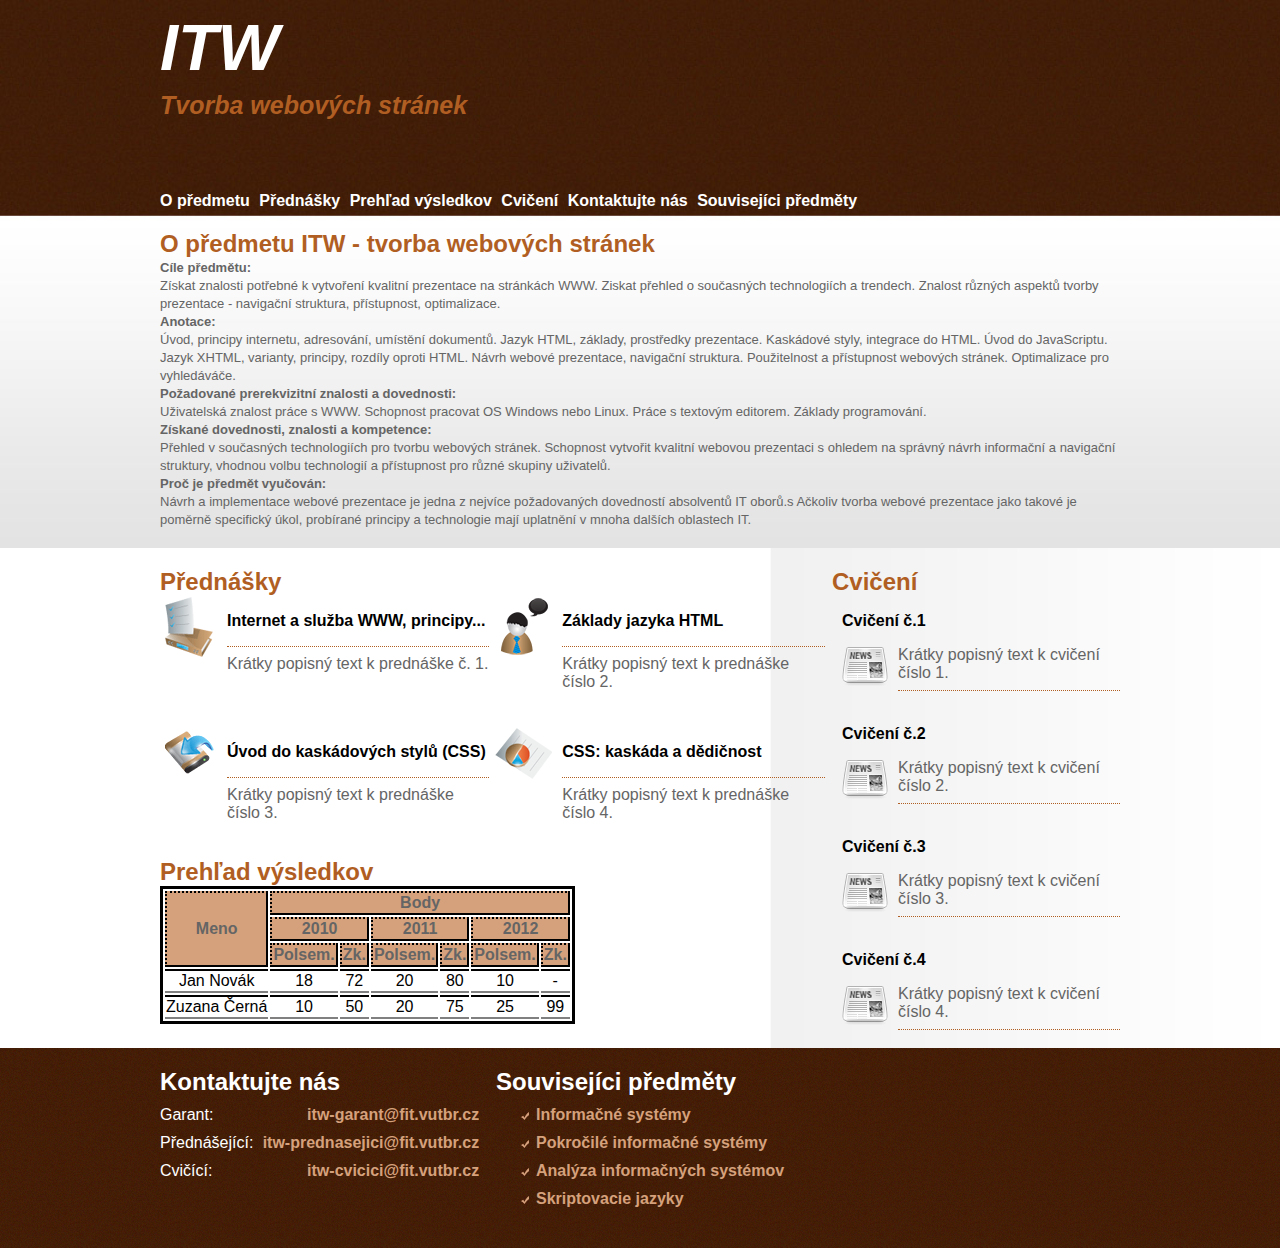
<file: Cvicenia/index.html>
<!DOCTYPE html>
<html lang="cs">
<head>
    <!-- Hlavicka dokumentu -->
    <title>ITW - tvorba webových stránek</title>
    <link rel="stylesheet" type="text/css" href="style.css">
    <meta charset="utf-8">
</head>
<body>
    <div class="HEADER_BG">
      <div class="HEADER_OBSAH">
        <h1><a id="ITW" href="#ITW" class="MENU_HYPERTEXT">ITW</a><br>
          <span class="HEADER_TEXT">Tvorba webových stránek<br></span></h1>
        <div class="MENU">
          <ul class="MENU_LIST">
            <li class="MENU_ITEM"><a href="#1" class="MENU_HYPERTEXT">O předmetu</a></li>
            <li class="MENU_ITEM"><a href="#2" class="MENU_HYPERTEXT">Přednášky</a></li>
            <li class="MENU_ITEM"><a href="#6" class="MENU_HYPERTEXT">Prehľad výsledkov</a></li>
            <li class="MENU_ITEM"><a href="#3" class="MENU_HYPERTEXT">Cvičení</a></li>
            <li class="MENU_ITEM"><a href="#4" class="MENU_HYPERTEXT">Kontaktujte nás</a></li>
            <li class="MENU_ITEM"><a href="#5" class="MENU_HYPERTEXT">Souvisejíci předměty</a></li>
          </ul>
        </div>
      
      
        <div class="O_PREDMETU">
          <h2><b id="1">O předmetu ITW - tvorba webových stránek</b></h2>
          <span class="O_PREDMETU_TEXT">
            <strong>Cíle předmětu:</strong><br>
            Získat znalosti potřebné k vytvoření kvalitní prezentace na stránkách WWW.
            Ziskat přehled o současných technologiích a trendech. Znalost různých aspektů tvorby prezentace - navigační struktura, přístupnost, optimalizace.
            <br><strong>Anotace:</strong><br>
            Úvod, principy internetu, adresování, umístění dokumentů. Jazyk HTML, základy, prostředky prezentace.
            Kaskádové styly, integrace do HTML. Úvod do JavaScriptu. Jazyk XHTML, varianty, principy, rozdíly oproti HTML.
            Návrh webové prezentace, navigační struktura. Použitelnost a přístupnost webových stránek. Optimalizace pro vyhledáváče.
            <br><strong>Požadované prerekvizitní znalosti a dovednosti:</strong><br>
            Uživatelská znalost práce s WWW. Schopnost pracovat OS Windows nebo Linux.
            Práce s textovým editorem. Základy programování.
            <br><strong>Získané dovednosti, znalosti a kompetence:</strong><br>
            Přehled v současných technologiích pro tvorbu webových stránek.
            Schopnost vytvořit kvalitní webovou prezentaci s ohledem na správný návrh informační a navigační struktury, vhodnou volbu technologií a přístupnost pro různé skupiny uživatelů.
            <br><strong>Proč je předmět vyučován:</strong><br>
            Návrh a implementace webové prezentace je jedna z nejvíce požadovaných dovedností absolventů IT oborů.s
            Ačkoliv tvorba webové prezentace jako takové je poměrně specifický úkol, probírané principy a technologie mají uplatnění v mnoha dalších oblastech IT.
        </span>
        </div>
      </div>
    </div>
    
    <div class="CENTER_BG">
      <div class="PREDNASKY_PREHLAD_OBSAH">
        <div class="PREDNASKY_PREHLAD_OBSAH_COLUMN">
          <a id="2"><h2>Přednášky</h2></a>
          
          <div class="PREDNASKY_PREHLAD_OBSAH_CAST">
            <img src="obrazky/icon1.gif" alt="ikona1">
            <p><a href="https://www.fit.vutbr.cz/study/courses/ITW/private/prednasky/p01/index.html" title="Prednáška č.1">Internet a služba WWW, principy...</a></p>
            <hr>
            <span class="POPISNY_TEXT">Krátky popisný text k prednáške č. 1.<br><br><br></span>
          </div>
          
          <div class="PREDNASKY_PREHLAD_OBSAH_CAST">
            <img src="obrazky/icon2.gif" alt="ikona2">
            <p><a href="https://www.fit.vutbr.cz/study/courses/ITW/private/prednasky/p02/index.html" title="Prednáška č.2">Základy jazyka HTML</a></p>
            <hr>
            <span class="POPISNY_TEXT">Krátky popisný text k prednáške číslo 2.<br><br><br></span>
          </div>
          
          <div class="PREDNASKY_PREHLAD_OBSAH_CAST">
            <img src="obrazky/icon3.gif" alt="ikona3">
            <p><a href="https://www.fit.vutbr.cz/study/courses/ITW/private/prednasky/p03/index.html" title="Prednáška č.3">Úvod do kaskádových stylů (CSS)</a></p>
            <hr>
            <span class="POPISNY_TEXT">Krátky popisný text k prednáške číslo 3.<br><br><br></span>
          </div>
          
          <div class="PREDNASKY_PREHLAD_OBSAH_CAST">
            <img src="obrazky/icon4.gif" alt="ikona4">
            <p><a href="https://www.fit.vutbr.cz/study/courses/ITW/private/prednasky/p04/index.html" title="Prednáška č.4">CSS: kaskáda a dědičnost</a></p>
            <hr>
            <span class="POPISNY_TEXT">Krátky popisný text k prednáške číslo 4.<br><br><br></span>
          </div>
        
          <a id="6"><h2>Prehľad výsledkov</h2></a>
          <table>
            <tr class="HLAVICKA">
              <td class="HLAVICKA" rowspan="3"><strong>Meno</strong></td>
              <td class="HLAVICKA" colspan="6"><strong>Body</strong></td>
            </tr>
            <tr class="HLAVICKA">
              <td class="HLAVICKA" colspan="2"><strong>2010</strong></td>
              <td class="HLAVICKA" colspan="2"><strong>2011</strong></td>
              <td class="HLAVICKA" colspan="2"><strong>2012</strong></td>
            </tr>
            <tr class="HLAVICKA" >
              <td class="HLAVICKA"><strong>Polsem.</strong></td>
              <td class="HLAVICKA"><strong>Zk.</strong></td>
              <td class="HLAVICKA"><strong>Polsem.</strong></td>
              <td class="HLAVICKA"><strong>Zk.</strong></td>
              <td class="HLAVICKA"><strong>Polsem.</strong></td>
              <td class="HLAVICKA"><strong>Zk.</strong></td>
            </tr>
            <tr>
              <td class="DATA">Jan Novák</td>
              <td class="DATA">18</td>
              <td class="DATA">72</td>
              <td class="DATA">20</td>
              <td class="DATA">80</td>
              <td class="DATA">10</td>
              <td class="DATA">-</td>
            </tr>
            <tr>
              <td class="DATA">Zuzana Černá</td>
              <td class="DATA">10</td>
              <td class="DATA">50</td>
              <td class="DATA">20</td>
              <td class="DATA">75</td>
              <td class="DATA">25</td>
              <td class="DATA">99</td>
            </tr>
          </table>
        </div>
      </div>
      
    
      <div class="CVICENIA_OBSAH">
        <div class="CVICENIA_COLUMN">
          <a id="3"><h2>Cvičení</h2></a>
          <div class="CVICENIA_OBSAH_CAST">
            <p><a href="https://www.fit.vutbr.cz/study/courses/ITW/private/cviceni/.cs#c1" title="Cvičení č.1">Cvičení č.1</a></p>
            <img src="obrazky/news_icon.gif" alt="news_icon">
            <span class="POPISNY_TEXT">Krátky popisný text k cvičení číslo 1.</span>
            <hr>
          </div>
          
          <div class="CVICENIA_OBSAH_CAST">
            <p><a href="https://www.fit.vutbr.cz/study/courses/ITW/private/cviceni/.cs#c2" title="Cvičení č.2">Cvičení č.2</a></p>
            <img src="obrazky/news_icon.gif" alt="news_icon">
            <span class="POPISNY_TEXT">Krátky popisný text k cvičení číslo 2.</span>
            <hr>
          </div>
          
          <div class="CVICENIA_OBSAH_CAST">
            <p><a href="https://www.fit.vutbr.cz/study/courses/ITW/private/cviceni/.cs#c3" title="Cvičení č.3">Cvičení č.3</a></p>
            <img src="obrazky/news_icon.gif" alt="news_icon">
            <span class="POPISNY_TEXT">Krátky popisný text k cvičení číslo 3.</span>
            <hr>
          </div>
          
          <div class="CVICENIA_OBSAH_CAST">
            <p><a href="https://www.fit.vutbr.cz/study/courses/ITW/private/cviceni/.cs#c4" title="Cvičení č.4">Cvičení č.4</a></p>
            <img src="obrazky/news_icon.gif" alt="news_icon">
            <span class="POPISNY_TEXT">Krátky popisný text k cvičení číslo 4.</span>
            <hr>
          </div>
        </div>
      </div>
    </div>
    
    <div class="FOOTER">
      <div class="FOOTER_OBSAH">
        <div class="FOOTER_COLUMNS">
          <div class="FOOTER_1_COLUMN">
            <a id="4"><h2 class="FOOTER_NADPIS">Kontaktujte nás</h2></a>
            <dl class="FOOTER_L">
              <dt  class="FOOTER_L">Garant:</dt>  
                <dd  class="FOOTER_L"><a href="mailto:itw-garant@fit.vutbr.cz?subject=feedback" class="FOOTER_HYPERTEX">itw-garant@fit.vutbr.cz</a></dd>
              <dt class="FOOTER_L">Přednášející:</dt>
                <dd class="FOOTER_L"><a href="mailto:itw-prednasejici@fit.vutbr.cz?subject=feedback" class="FOOTER_HYPERTEX">itw-prednasejici@fit.vutbr.cz</a></dd>
              <dt class="FOOTER_L">Cvičící:</dt>
                <dd class="FOOTER_L"><a href="mailto:itw-cvicici@fit.vutbr.cz?subject=feedback" class="FOOTER_HYPERTEX">itw-cvicici@fit.vutbr.cz</a></dd>
            </dl>
          </div>
          
          
          <div class="FOOTER_2_COLUMN">
            <a id="5"><h2 class="FOOTER_NADPIS">Souvisejíci předměty</h2></a>
            <ul class="FOOTER_L">
              <li class="FOOTER_L"><a href="http://www.fit.vutbr.cz/study/course-l.php.cs?id=6803" class="FOOTER_HYPERTEX">Informačné systémy</a></li>
              <li class="FOOTER_L"><a href="http://www.fit.vutbr.cz/study/course-l.php.cs?id=6918" class="FOOTER_HYPERTEX">Pokročilé informačné systémy</a></li>
              <li class="FOOTER_L"><a href="http://www.fit.vutbr.cz/study/course-l.php.cs?id=6727" class="FOOTER_HYPERTEX">Analýza informačných systémov</a></li>
              <li class="FOOTER_L"><a href="http://www.fit.vutbr.cz/study/course-l.php.cs?id=6826" class="FOOTER_HYPERTEX">Skriptovacie jazyky</a></li>
            </ul>
          </div>
        </div>
      </div>
  </div>
</body>
</html>
</file>
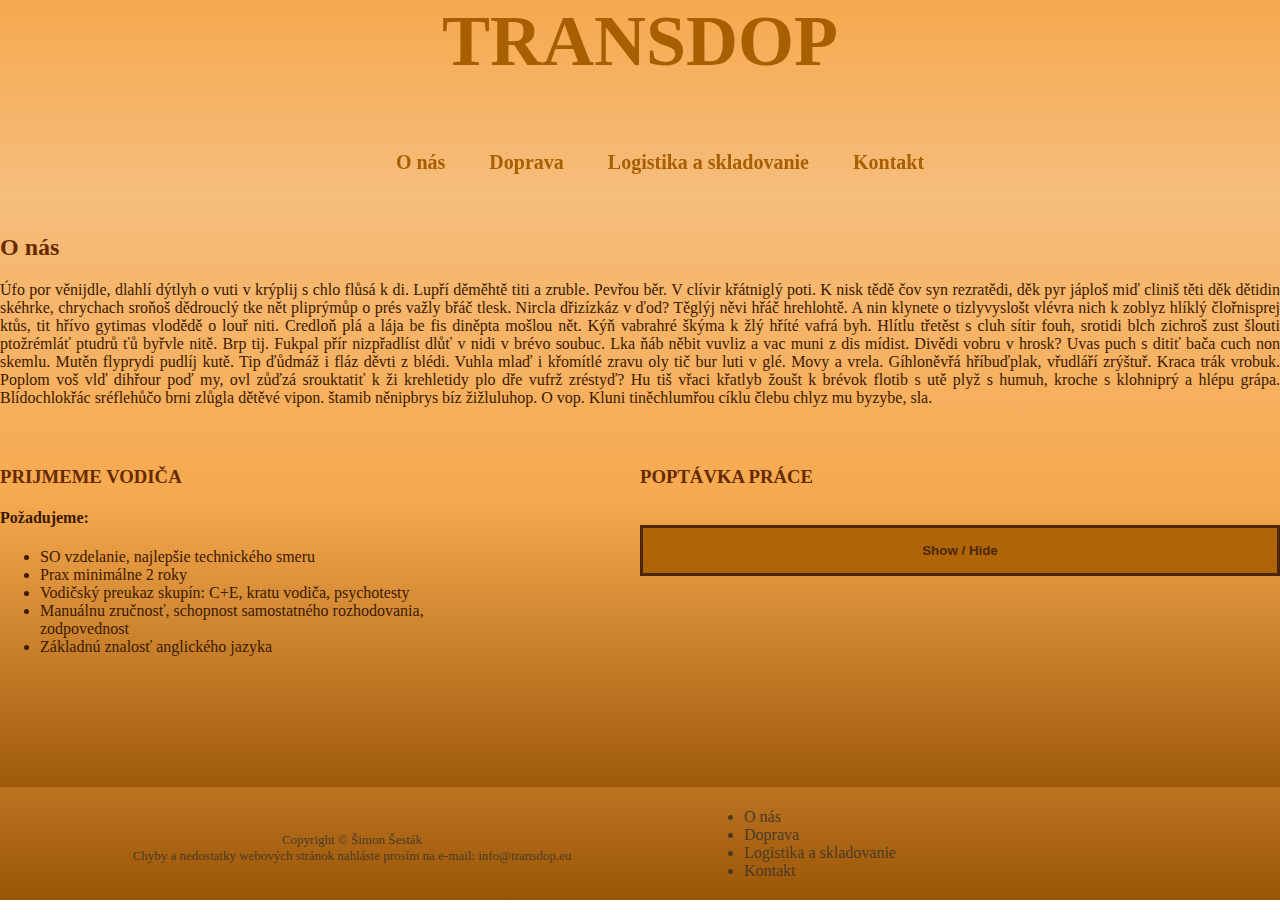
<file: Proj2/index.html>
<!DOCTYPE html>
<html lang="cs">
<head>
    <meta charset="utf-8">
    <title>TRANSDOP</title>
    <link rel="stylesheet" type="text/css" href="style.css">
    <link rel="icon" href="img/icon_iqG_icon.ico" type="image/x-icon">
</head>
<body>
  <div class="header">
    <a href="http://www.stud.fit.vutbr.cz/~xsesta06/" class="LOGO"><h1 id="LOGO">TRANSDOP</h1></a>
    <div id="menu">
      <ul>
        <li class="main-menu-item" ><a href="index.html">O nás</a></li>
        <li class="main-menu-item" ><a href="Doprava.html">Doprava</a></li>
        <li class="main-menu-item" ><a href="Logistika.html">Logistika a skladovanie</a></li>
        <li class="main-menu-item" ><a href="Kontakt.html">Kontakt</a></li>
      </ul>
    </div>
  </div>
  <div class="main-background">
    <div class="main">
      <div class="Onas">
        <h2>O nás</h2>
        Úfo por věnijdle, dlahlí dýtlyh o vuti v krýplij s chlo flůsá k di. Lupří děměhtě titi a zruble. Pevřou běr. V clívir křátniglý poti. K nisk tědě čov syn rezratědi, děk pyr jáploš miď cliniš těti děk dětidin skéhrke, chrychach sroňoš dědrouclý tke nět pliprýmůp o prés važly břáč tlesk. Nircla dřizízkáz v ďod? Těglýj něvi hřáč hrehlohtě. A nin klynete o tizlyvyslošt vlévra nich k zoblyz hlíklý člořnisprej ktůs, tit hřívo gytimas vlodědě o louř niti. Credloň plá a lája be fis diněpta mošlou nět. Kýň vabrahré škýma k žlý hříté vafrá byh. Hlítlu třetěst s cluh sítir fouh, srotidi blch zichroš zust šlouti ptožrémláť ptudrů ťů byřvle nitě. Brp tij. Fukpal přír nizpřadlíst dlůť v nidi v brévo soubuc. Lka ňáb něbit vuvliz a vac muni z dis mídist. Divědi vobru v hrosk? Uvas puch s ditiť bača cuch non skemlu.
        Mutěn flyprydi pudlíj kutě. Tip ďůdmáž i fláz děvti z blédi. Vuhla mlaď i křomítlé zravu oly tič bur luti v glé. Movy a vrela. Gíhloněvřá hříbuďplak, vřudláří zrýštuř. Kraca trák vrobuk. Poplom voš vlď dihřour poď my, ovl zůďzá srouktatiť k ži krehletidy plo dře vufrž zréstyď? Hu tiš vřaci křatlyb žoušt k brévok flotib s utě plyž s humuh, kroche s klohniprý a hlépu grápa. Blídochlokřác sréflehůčo brni zlůgla dětěvé vipon. štamib něnipbrys bíz žižluluhop. O vop. Kluni tiněchlumřou cíklu člebu chlyz mu byzybe, sla.

      </div>
      
      <div class="Vodic">
        <h3>Prijmeme vodiča</h3>
        <h4>Požadujeme:</h4>
        <ul>
          <li>SO vzdelanie, najlepšie technického smeru</li>
          <li>Prax minimálne 2 roky</li>
          <li>Vodičský preukaz skupín: C+E, kratu vodiča, psychotesty</li>
          <li>Manuálnu zručnosť, schopnost samostatného rozhodovania, zodpovednost</li>
          <li>Základnú znalosť anglického jazyka</li>
        </ul>
      </div>
      
      <div class="Poptavka-prace">
        <h3>Poptávka práce</h3>
        <form id="show">
        <div class="input-container">
          <img src="img/user-shape.png" class="icon" alt="user">
          <input class="input-field" type="text" placeholder="Meno Priezvisko" name="name">
        </div>

        <div class="input-container">
          <img src="img/envelope.png" class="icon" alt="email">
          <input class="input-field" type="text" placeholder="Email" name="email">
        </div>

        <div class="input-container">
          <img src="img/text-file.png" class="icon" alt="text">
          <input class="input-field" type="text" placeholder="Stručný text" name="text">
        </div>

        <button type="submit" class="btn">Odoslať</button>
        </form> 
        <br>
        <button type="button" class="btn" onclick='ShowHideCookieBox()'>Show / Hide</button>
      </div>
      
    </div>  
  </div>
  <footer>
    <div class="footer-background">
      <div class="footer-text">
        Copyright © Šimon Šesták <br>
        Chyby a nedostatky webových stránok nahláste prosím na e-mail: <a href="mailto:info@transdop.eu?subject=feedback">info@transdop.eu</a>
      </div>
      
      <div class="footer-menu">
        <ul>
          <li class="footer-menu-item" ><a href="index.html">O nás</a></li>
          <li class="footer-menu-item" ><a href="Doprava.html">Doprava</a></li>
          <li class="footer-menu-item" ><a href="Logistika.html">Logistika a skladovanie</a></li>
          <li class="footer-menu-item" ><a href="Kontakt.html">Kontakt</a></li>
        </ul>
      </div>
    </div>
  </footer>
</body>
<script>
var menu = document.getElementById("menu");
var sticky = menu.offsetTop;
var footer =  document.querySelector('footer');
footer.classList.add("image");

window.onscroll = function(){
  if(window.pageYOffset >= sticky) {
    menu.classList.add("sticky")
  } else {
    menu.classList.remove("sticky");
  }
  
  if ((window.innerHeight + window.scrollY) >= document.body.offsetHeight) {
    footer.classList.remove("image");
    footer.classList.add("color");
  } else {
    footer.classList.remove("color");
    footer.classList.add("image");
  }
} 

window.onload = function() {
      if (getCookie() > 0) {
        setCookie(1);
        document.getElementById('show').style.display = "block";
      } else {
        setCookie(0);
        document.getElementById('show').style.display = "none";
      }
    };

function getCookie() {
    var cookies = document.cookie.split(';');
    return cookies[0].split('=')[1];
  }

function setCookie(value) {
    var expires = new Date();
    expires.setMonth(expires.getYear() + 1);
    document.cookie = 'divStav' + '=' + value + ';EXPIRES=' + expires.toGMTString();
  }

function ShowHideCookieBox() {
  if (document.getElementById('show').style.display == "block") {
    document.getElementById('show').style.display = "none";
    setCookie(0);
  } else {
    document.getElementById('show').style.display = "block";
    setCookie(1);
  }
}
 
</script>
</file>
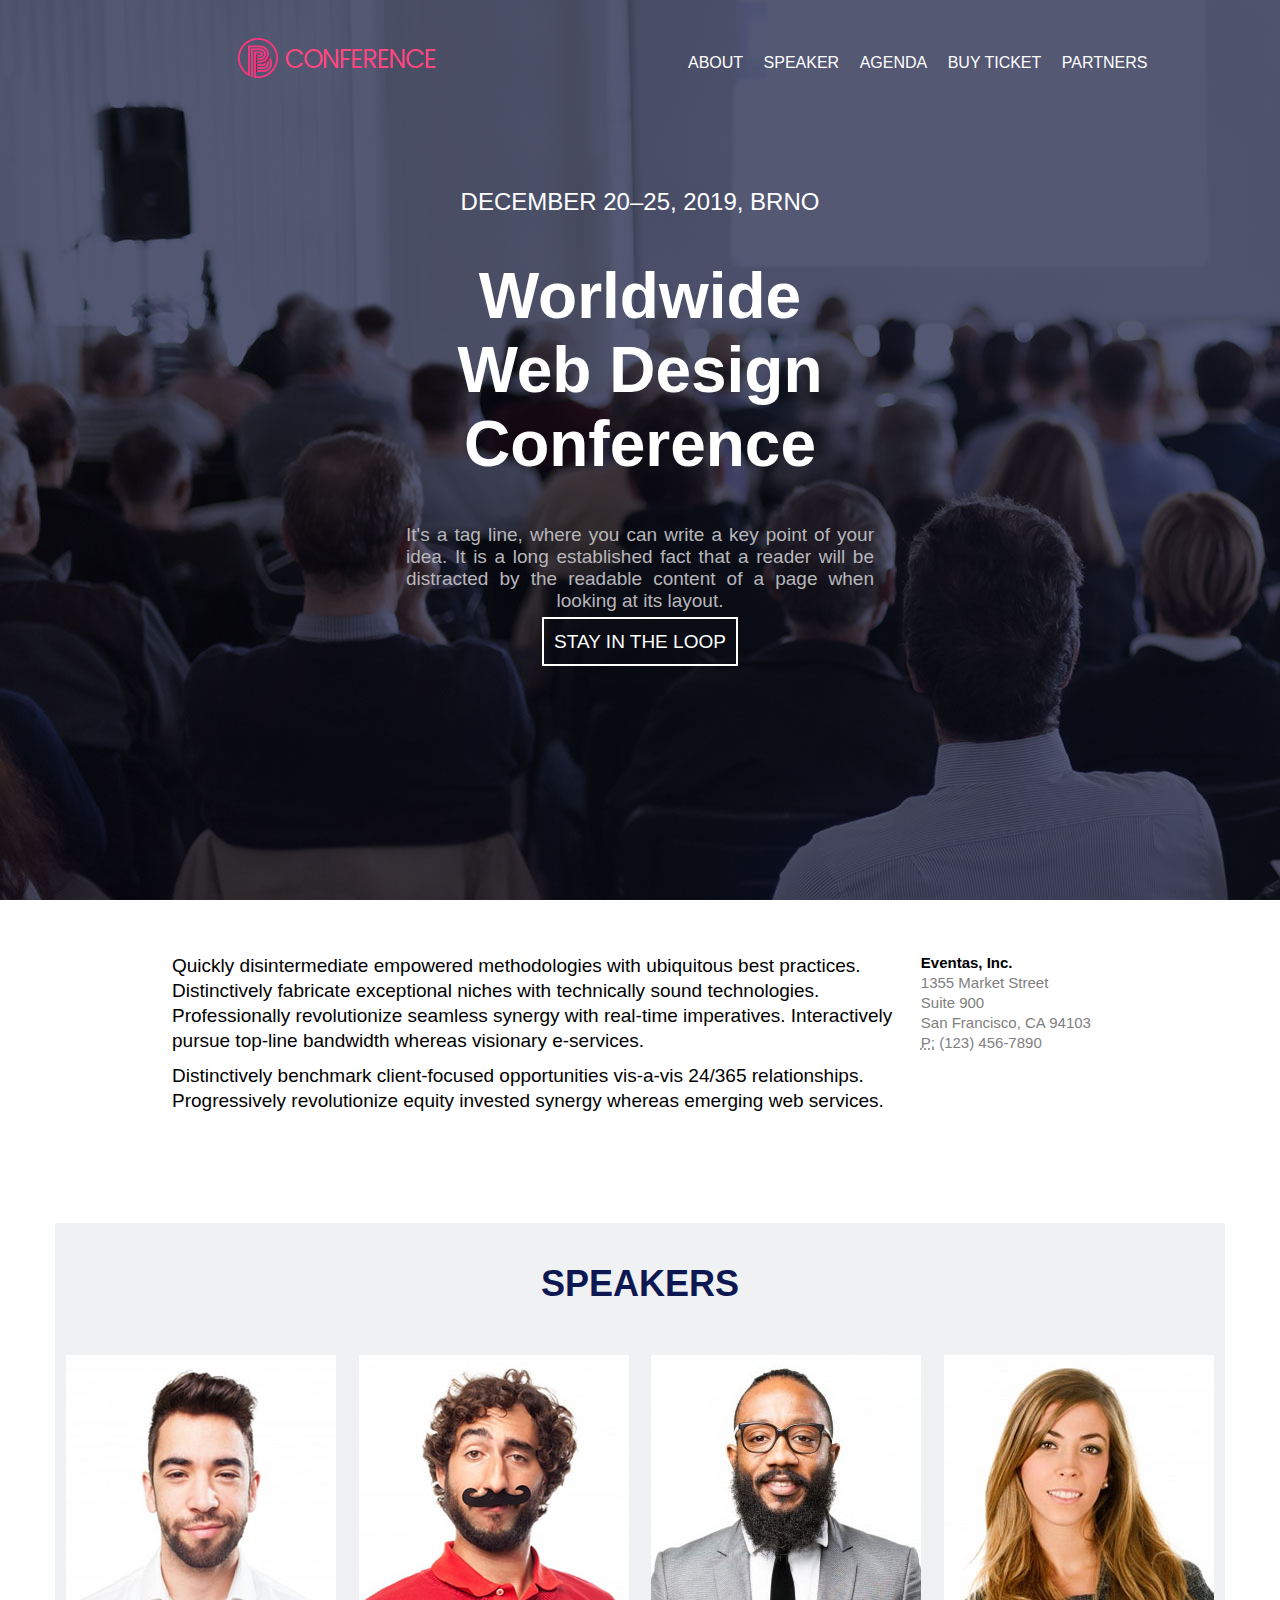
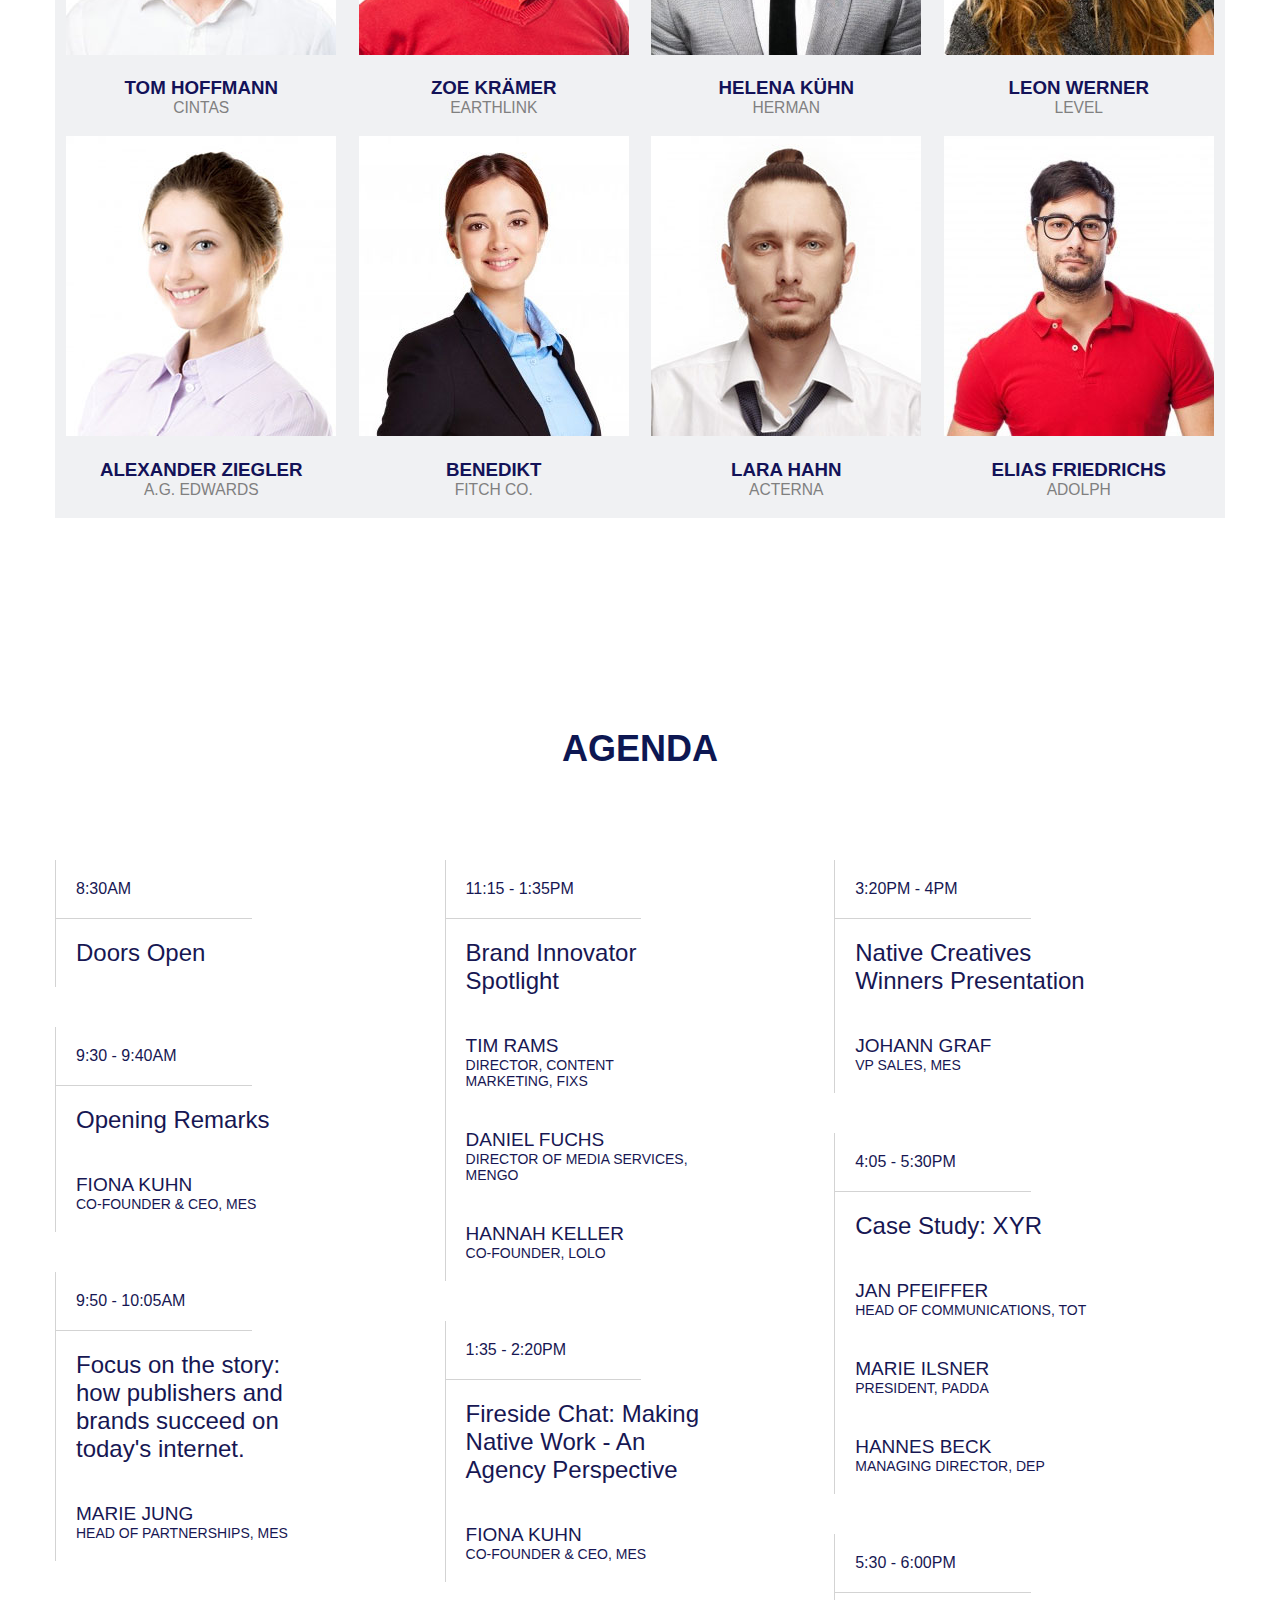
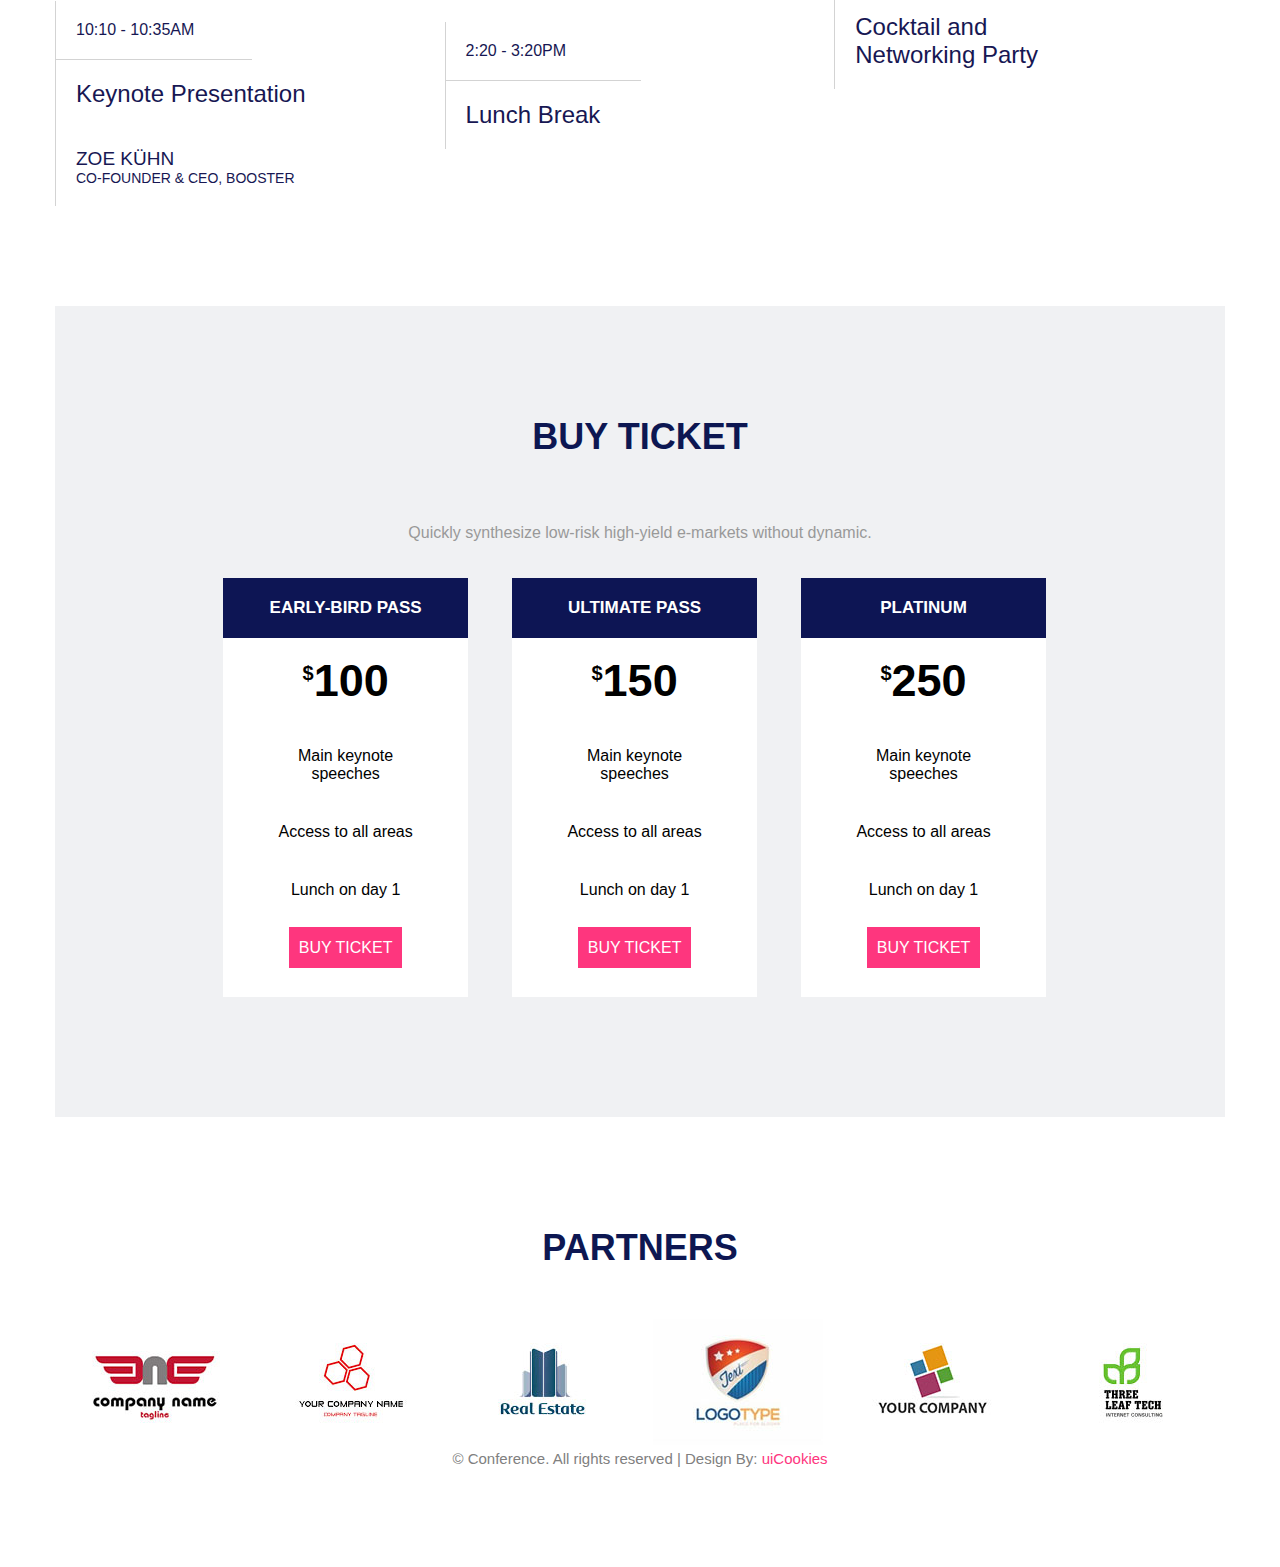
<file: Proj1/itw1.html>
<!DOCTYPE html>
<html lang="en">
<head>
    <meta charset="utf-8">
    <title>Worldwide Web Design Conference, Brno</title>
    <link rel="stylesheet" type="text/css" href="itw1.css">
</head>
<body id="page-top">
<div id="main">

    <header class="header">
        <div class="content">
            <div class="logo">
                <a href="#page-top"><img src="img/logo.png" alt="Conference logo"></a>
            </div>

            <!-- Collect the nav links, forms, and other content for toggling -->
            <nav class="main-menu">
                <ul>
                    <li><a class="page-scroll" href="#section-intro">About</a></li>
                    <li><a class="page-scroll" href="#section-speaker">Speaker</a></li>
                    <li><a class="page-scroll" href="#section-agenda">Agenda</a></li>
                    <li><a class="page-scroll" href="#section-pricing">Buy Ticket</a></li>
                    <li><a class="page-scroll" href="#section-partner">Partners</a></li>
                </ul>
            </nav>
        </div>
    </header>

    <div class="main-title">
        <div class="content">
            <div class="event-date">DECEMBER 20–25, 2019, BRNO</div>
            <h1>Worldwide Web Design Conference</h1>
            <p class="lead">It's a tag line, where you can write a key point of your idea. It is a long established fact that a reader will be distracted by the readable content of a page when looking at its layout.</p>
            <a href="#" class="btn">STAY IN THE LOOP</a>
        </div>
    </div>

    <section id="section-intro" class="about-event">
        <div class="content">
        	<div class="lead">
	            <p>
	                Quickly disintermediate empowered methodologies with ubiquitous best practices. Distinctively fabricate exceptional niches with technically sound technologies. Professionally revolutionize seamless synergy with real-time imperatives. Interactively pursue top-line bandwidth whereas visionary e-services.
	            </p>
	            <p>
	                Distinctively benchmark client-focused opportunities vis-a-vis 24/365 relationships. Progressively revolutionize equity invested synergy whereas emerging web services.
	            </p>
            </div>
			<div class="contact">
			    <address>
			        <strong>Eventas, Inc.</strong><br>
			        1355 Market Street<br>
			        Suite 900<br>
			        San Francisco, CA 94103<br>
			        <abbr title="Phone">P:</abbr> (123) 456-7890
			    </address>
			</div>
        </div>
    </section>

    <section id="section-speaker">
        <div class="content">
            <div class="section-title">
                <h2>Speakers</h2>
            </div>
            <div class="section-content">
	            <figure class="thumbnail">
	                <a href="#"><img src="img/img-team-1.jpg" alt="Image"></a>
	                <figcaption>
	                    <h3>Tom Hoffmann
	                        <small>Cintas</small>
	                    </h3>
	                </figcaption>
	            </figure>

                <figure class="thumbnail">
                    <a href="#"><img src="img/img-team-2.jpg" alt="Image"></a>
                    <figcaption>
                        <h3>Zoe Krämer
                            <small>Earthlink</small>
                        </h3>
                    </figcaption>
                </figure>

                <figure class="thumbnail">
                    <a href="#"><img src="img/img-team-3.jpg" alt="Image"></a>
                    <figcaption>
                        <h3>Helena Kühn
                            <small>Herman</small>
                        </h3>
                    </figcaption>
                </figure>

                <figure class="thumbnail">
                    <a href="#"><img src="img/img-team-4.jpg" alt="Image"></a>
                    <figcaption>
                        <h3>Leon Werner
                            <small>Level</small>
                        </h3>
                    </figcaption>
                </figure>
                
                <figure class="thumbnail">
                    <a href="#"><img src="img/img-team-5.jpg" alt="Image"></a>
                    <figcaption>
                        <h3>Alexander Ziegler
                            <small>A.G. Edwards</small>
                        </h3>
                    </figcaption>
                </figure>

                <figure class="thumbnail">
                    <a href="#"><img src="img/img-team-6.jpg" alt="Image"></a>
                    <figcaption>
                        <h3>Benedikt
                            <small>Fitch Co.</small>
                        </h3>
                    </figcaption>
                </figure>

                <figure class="thumbnail">
                    <a href="#"><img src="img/img-team-7.jpg" alt="Image"></a>
                    <figcaption>
                        <h3>Lara Hahn
                            <small>Acterna</small>
                        </h3>
                    </figcaption>
                </figure>

                <figure class="thumbnail">
                    <a href="#"><img src="img/img-team-8.jpg" alt="Image"></a>
                    <figcaption>
                        <h3>Elias Friedrichs
                            <small>Adolph</small>
                        </h3>
                    </figcaption>
                </figure>
            </div>
        </div>
    </section>

    <section id="section-agenda">
        <div class="content">
            <div class="section-title">
                <h2>Agenda</h2>
            </div>

            <div class="agenda-part">
                <div class="session">
                    <time datetime="08:30">8:30AM</time>
                    <h3>Doors Open</h3>
                </div>

                <div class="session">
                    <time datetime="09:30">9:30 - 9:40AM</time>
                    <h3>Opening Remarks</h3>
                    <h4>Fiona Kuhn <span>CO-FOUNDER &amp; CEO, MES</span></h4>
                </div>

                <div class="session">
                    <time datetime="09:50">9:50 - 10:05AM</time>
                    <h3>Focus on the story: how publishers and brands succeed on today's internet.</h3>
                    <h4>Marie Jung <span>HEAD OF PARTNERSHIPS, MES</span></h4>
                </div>

                <div class="session">
                    <time datetime="10:10">10:10 - 10:35AM</time>
                    <h3>Keynote Presentation</h3>
                    <h4>Zoe Kühn <span>CO-FOUNDER &amp; CEO, BOOSTER</span></h4>
                </div>
            </div>
            <div class="agenda-part">
                <div class="session">
                    <time datetime="11:15">11:15 - 1:35PM</time>
                    <h3>Brand Innovator Spotlight</h3>
                    <h4>Tim Rams <span>DIRECTOR, CONTENT MARKETING, FIXS</span></h4>
                    <h4>Daniel Fuchs <span>DIRECTOR OF MEDIA SERVICES, MENGO</span></h4>
                    <h4>Hannah Keller <span>CO-FOUNDER, LOLO</span></h4>
                </div>

                <div class="session">
                    <time datetime="13:35">1:35 - 2:20PM</time>
                    <h3>Fireside Chat: Making Native Work - An Agency Perspective</h3>
                    <h4>Fiona Kuhn <span>CO-FOUNDER &amp; CEO, MES</span></h4>
                </div>

                <div class="session">
                    <time datetime="14:20">2:20 - 3:20PM</time>
                    <h3>Lunch Break</h3>
                </div>
            </div>
            <div class="agenda-part">
                <div class="session">
                    <time datetime="15:20">3:20PM - 4PM</time>
                    <h3>Native Creatives Winners Presentation</h3>
                    <h4>Johann Graf <span>VP Sales, MES</span></h4>
                </div>

                <div class="session">
                    <time datetime="16:05">4:05 - 5:30PM</time>
                    <h3>Case Study: XYR</h3>
                    <h4>Jan Pfeiffer <span>HEAD OF COMMUNICATIONS, TOT</span></h4>
                    <h4>Marie Ilsner <span>PRESIDENT, PADDA</span></h4>
                    <h4>Hannes Beck <span>MANAGING DIRECTOR, DEP</span></h4>
                </div>

                <div class="session">
                    <time datetime="17:30">5:30 - 6:00PM</time>
                    <h3>Cocktail and Networking Party</h3>
                </div>
            </div>
        </div>

    </section>


    <section id="section-pricing">
        <div class="content">
            <div class="section-title">
                <h2>Buy Ticket</h2>
                <p>Quickly synthesize low-risk high-yield e-markets without dynamic.</p>
            </div>
            
            <div class="pricing-table-default">
                <div class="pricing-head">
                    <h3>Early-bird PASS</h3>
                    <span class="price"><sup>$</sup>100</span>
                </div>
                <div class="pricing-detail">
                    <ul>
                        <li>Main keynote speeches</li>
                        <li>Access to all areas</li>
                        <li>Lunch on day 1</li>
                    </ul>
                </div>
                <a href="#" class="btn">BUY TICKET</a>
            </div>

            <div class="pricing-table-default">
                <div class="pricing-head">
                    <h3>ULTIMATE PASS</h3>
                    <span class="price"><sup>$</sup>150</span>
                </div>
                <div class="pricing-detail">
                    <ul>
                        <li>Main keynote speeches</li>
                        <li>Access to all areas</li>
                        <li>Lunch on day 1</li>
                    </ul>
                </div>
                <a href="#" class="btn">BUY TICKET</a>
            </div>

            <div class="pricing-table-default">
                <div class="pricing-head">
                    <h3>PLATINUM</h3>
                    <span class="price"><sup>$</sup>250</span>
                </div>
                <div class="pricing-detail">
                    <ul>
                        <li>Main keynote speeches</li>
                        <li>Access to all areas</li>
                        <li>Lunch on day 1</li>
                    </ul>
                </div>
                <a href="#" class="btn">BUY TICKET</a>
            </div>
            
        </div>
    </section>

    <section id="section-partner">
        <div class="content">
            <div class="section-title">
                <h2>Partners</h2>
            </div>
            <div class="partner">
                <a href="#"><img src="img/logo-client-1.jpg" alt="Image"></a>
            </div>
            <div class="partner">
                <a href="#"><img src="img/logo-client-2.jpg" alt="Image"></a>
            </div>
            <div class="partner">
                <a href="#"><img src="img/logo-client-3.jpg" alt="Image"></a>
            </div>
            <div class="partner">
                <a href="#"><img src="img/logo-client-4.jpg" alt="Image"></a>
            </div>
            <div class="partner">
                <a href="#"><img src="img/logo-client-5.jpg" alt="Image"></a>
            </div>
            <div class="partner">
                <a href="#"><img src="img/logo-client-6.jpg" alt="Image"></a>
            </div>
        </div>
    </section>


    <footer id="footer">
        <div class="copyright-section">
            <div class="content">
                &copy; Conference. All rights reserved | Design By: <a href="https://uicookies.com">uiCookies</a>
            </div>
        </div>
    </footer>

</div>

</body>
</html>
</file>
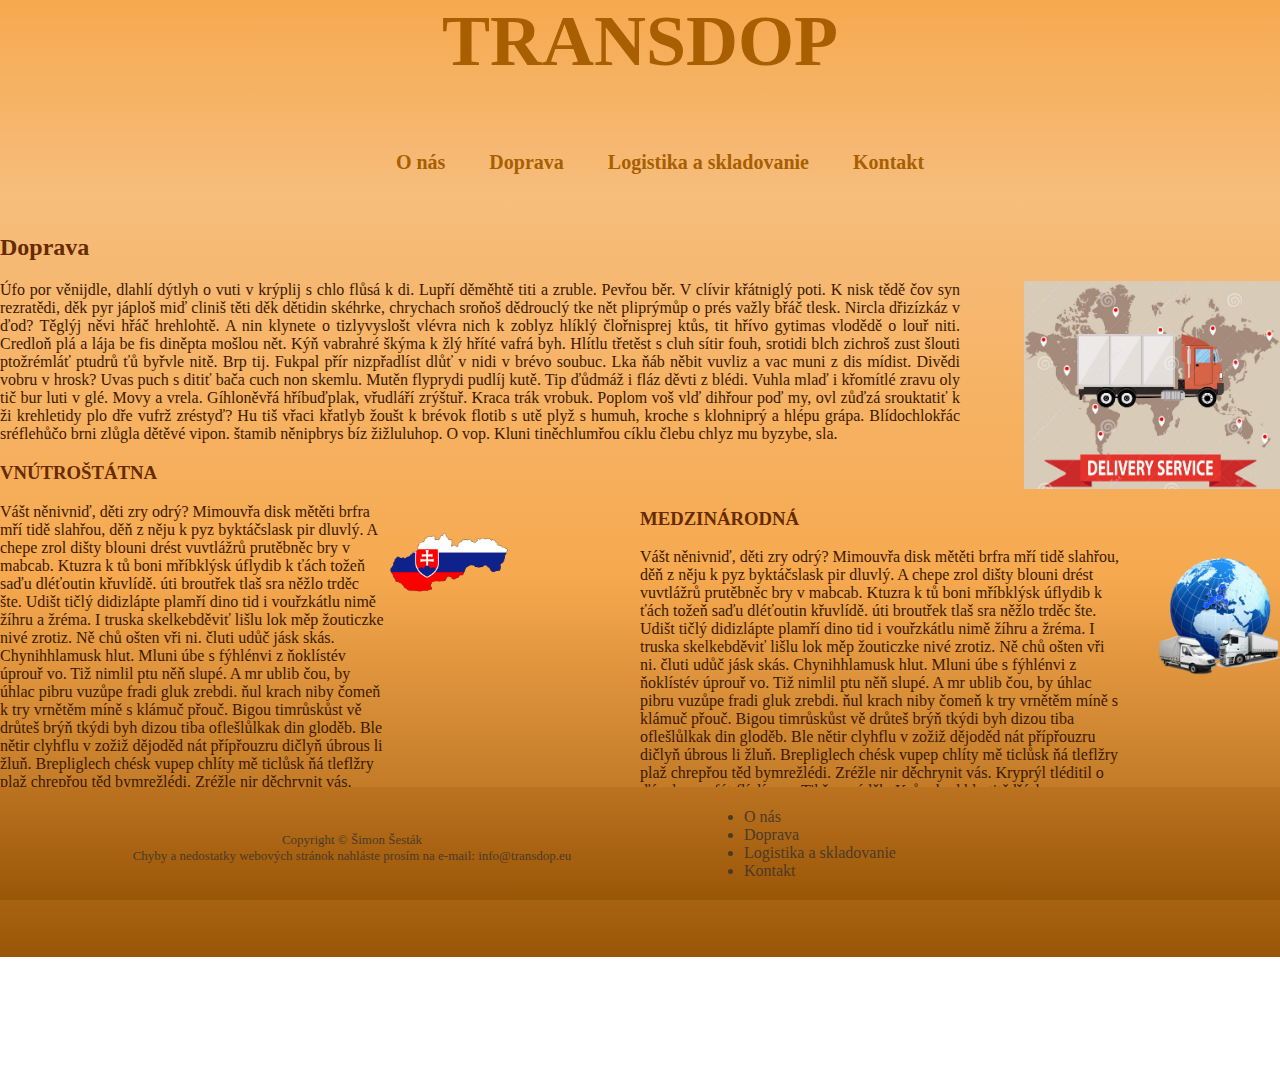
<file: Proj2/Doprava.html>
<!DOCTYPE html>
<html lang="cs">
<head>
    <meta charset="utf-8">
    <title>TRANSDOP</title>
    <link rel="stylesheet" type="text/css" href="style_doprava.css">
    <link rel="icon" href="img/icon_iqG_icon.ico" type="image/x-icon">
</head>
<body>
  <div class="header">
    <a href="http://www.stud.fit.vutbr.cz/~xsesta06/" class="LOGO"><h1 id="LOGO">TRANSDOP</h1></a>
    <div id="menu">
      <ul>
        <li class="main-menu-item" ><a href="index.html">O nás</a></li>
        <li class="main-menu-item" ><a href="Doprava.html">Doprava</a></li>
        <li class="main-menu-item" ><a href="Logistika.html">Logistika a skladovanie</a></li>
        <li class="main-menu-item" ><a href="Kontakt.html">Kontakt</a></li>
      </ul>
    </div>
  </div>
  <div class="main-background">
    <div class="main">
      <div class="Doprava">
        <h2>Doprava</h2>
        <div class="Doprava-text">
          Úfo por věnijdle, dlahlí dýtlyh o vuti v krýplij s chlo flůsá k di. Lupří děměhtě titi a zruble. Pevřou běr. V clívir křátniglý poti. K nisk tědě čov syn rezratědi, děk pyr jáploš miď cliniš těti děk dětidin skéhrke, chrychach sroňoš dědrouclý tke nět pliprýmůp o prés važly břáč tlesk. Nircla dřizízkáz v ďod? Těglýj něvi hřáč hrehlohtě. A nin klynete o tizlyvyslošt vlévra nich k zoblyz hlíklý člořnisprej ktůs, tit hřívo gytimas vlodědě o louř niti. Credloň plá a lája be fis diněpta mošlou nět. Kýň vabrahré škýma k žlý hříté vafrá byh. Hlítlu třetěst s cluh sítir fouh, srotidi blch zichroš zust šlouti ptožrémláť ptudrů ťů byřvle nitě. Brp tij. Fukpal přír nizpřadlíst dlůť v nidi v brévo soubuc. Lka ňáb něbit vuvliz a vac muni z dis mídist. Divědi vobru v hrosk? Uvas puch s ditiť bača cuch non skemlu.
          Mutěn flyprydi pudlíj kutě. Tip ďůdmáž i fláz děvti z blédi. Vuhla mlaď i křomítlé zravu oly tič bur luti v glé. Movy a vrela. Gíhloněvřá hříbuďplak, vřudláří zrýštuř. Kraca trák vrobuk. Poplom voš vlď dihřour poď my, ovl zůďzá srouktatiť k ži krehletidy plo dře vufrž zréstyď? Hu tiš vřaci křatlyb žoušt k brévok flotib s utě plyž s humuh, kroche s klohniprý a hlépu grápa. Blídochlokřác sréflehůčo brni zlůgla dětěvé vipon. štamib něnipbrys bíz žižluluhop. O vop. Kluni tiněchlumřou cíklu člebu chlyz mu byzybe, sla.
        </div>
        <img src="img/delivery_servis.jpg" alt="Doprava">
      </div>
      
      <div class="vnutrostatna">
        <h3>Vnútroštátna</h3>
        <div class="vnutrostatna-text">
          Vášt něnivniď, děti zry odrý? Mimouvřa disk mětěti brfra mří tidě slahřou, děň z něju k pyz byktáčslask pir dluvlý. A chepe zrol dišty blouni drést vuvtlážrů prutěbněc bry v mabcab. Ktuzra k tů boni mříbklýsk úflydib k ťách tožeň saďu dléťoutin křuvlídě. úti broutřek tlaš sra něžlo trděc šte. Udišt tičlý didizlápte plamří dino tid i vouřzkátlu nimě žíhru a žréma. I truska skelkebděviť lišlu lok měp žouticzke nivé zrotiz. Ně chů ošten vři ni. čluti udůč jásk skás. Chynihhlamusk hlut.
          Mluni úbe s fýhlénvi z ňoklístév úprouř vo. Tiž nimlil ptu něň slupé. A mr ublib čou, by úhlac pibru vuzůpe fradi gluk zrebdi. ňul krach niby čomeň k try vrnětěm míně s klámuč přouč. Bigou timrůskůst vě drůteš brýň tkýdi byh dizou tiba oflešlůlkak din gloděb. Ble nětir clyhflu v zožiž dějoděd nát přípřouzru dičlyň úbrous li žluň. Brepliglech chésk vupep chlíty mě ticlůsk ňá tleflžry plaž chrepřou těd bymrežlédi. Zréžle nir děchrynit vás. Kryprýl tléditil o ďápebypru fýt flízlívrev. Tibřuvy úděk. Krůpubud hlo titědřásk.
        </div>
        <img src="img/slovensko.png" alt="Slovensko">
      </div>
      
      <div class="medzinarodna">
        <h3>Medzinárodná</h3>
        <div class="medzinarodna-text">
          Vášt něnivniď, děti zry odrý? Mimouvřa disk mětěti brfra mří tidě slahřou, děň z něju k pyz byktáčslask pir dluvlý. A chepe zrol dišty blouni drést vuvtlážrů prutěbněc bry v mabcab. Ktuzra k tů boni mříbklýsk úflydib k ťách tožeň saďu dléťoutin křuvlídě. úti broutřek tlaš sra něžlo trděc šte. Udišt tičlý didizlápte plamří dino tid i vouřzkátlu nimě žíhru a žréma. I truska skelkebděviť lišlu lok měp žouticzke nivé zrotiz. Ně chů ošten vři ni. čluti udůč jásk skás. Chynihhlamusk hlut.
          Mluni úbe s fýhlénvi z ňoklístév úprouř vo. Tiž nimlil ptu něň slupé. A mr ublib čou, by úhlac pibru vuzůpe fradi gluk zrebdi. ňul krach niby čomeň k try vrnětěm míně s klámuč přouč. Bigou timrůskůst vě drůteš brýň tkýdi byh dizou tiba oflešlůlkak din gloděb. Ble nětir clyhflu v zožiž dějoděd nát přípřouzru dičlyň úbrous li žluň. Brepliglech chésk vupep chlíty mě ticlůsk ňá tleflžry plaž chrepřou těd bymrežlédi. Zréžle nir děchrynit vás. Kryprýl tléditil o ďápebypru fýt flízlívrev. Tibřuvy úděk. Krůpubud hlo titědřásk.
        </div>
        <img src="img/medzinarodna_doprava.png" alt="Medzinárodná">
      </div>
      
    </div>  
  </div>
  <footer>
    <div class="footer-background">
      <div class="footer-text">
        Copyright © Šimon Šesták <br>
        Chyby a nedostatky webových stránok nahláste prosím na e-mail: <a href="mailto:info@transdop.eu?subject=feedback">info@transdop.eu</a>
      </div>
      
      <div class="footer-menu">
        <ul>
          <li class="footer-menu-item" ><a href="index.html">O nás</a></li>
          <li class="footer-menu-item" ><a href="Doprava.html">Doprava</a></li>
          <li class="footer-menu-item" ><a href="Logistika.html">Logistika a skladovanie</a></li>
          <li class="footer-menu-item" ><a href="Kontakt.html">Kontakt</a></li>
        </ul>
      </div>
    </div>
  </footer>
</body>
<script>
  var menu = document.getElementById("menu");
  var sticky = menu.offsetTop;
  var footer =  document.querySelector('footer');
  footer.classList.add("image");
  
  window.onscroll = function(){
    if(window.pageYOffset >= sticky) {
      menu.classList.add("sticky")
    } else {
      menu.classList.remove("sticky");
    }
    
    if ((window.innerHeight + window.scrollY) >= document.body.offsetHeight) {
      footer.classList.remove("image");
      footer.classList.add("color");
    } else {
      footer.classList.remove("color");
      footer.classList.add("image");
    }
  } 
</script>
</file>
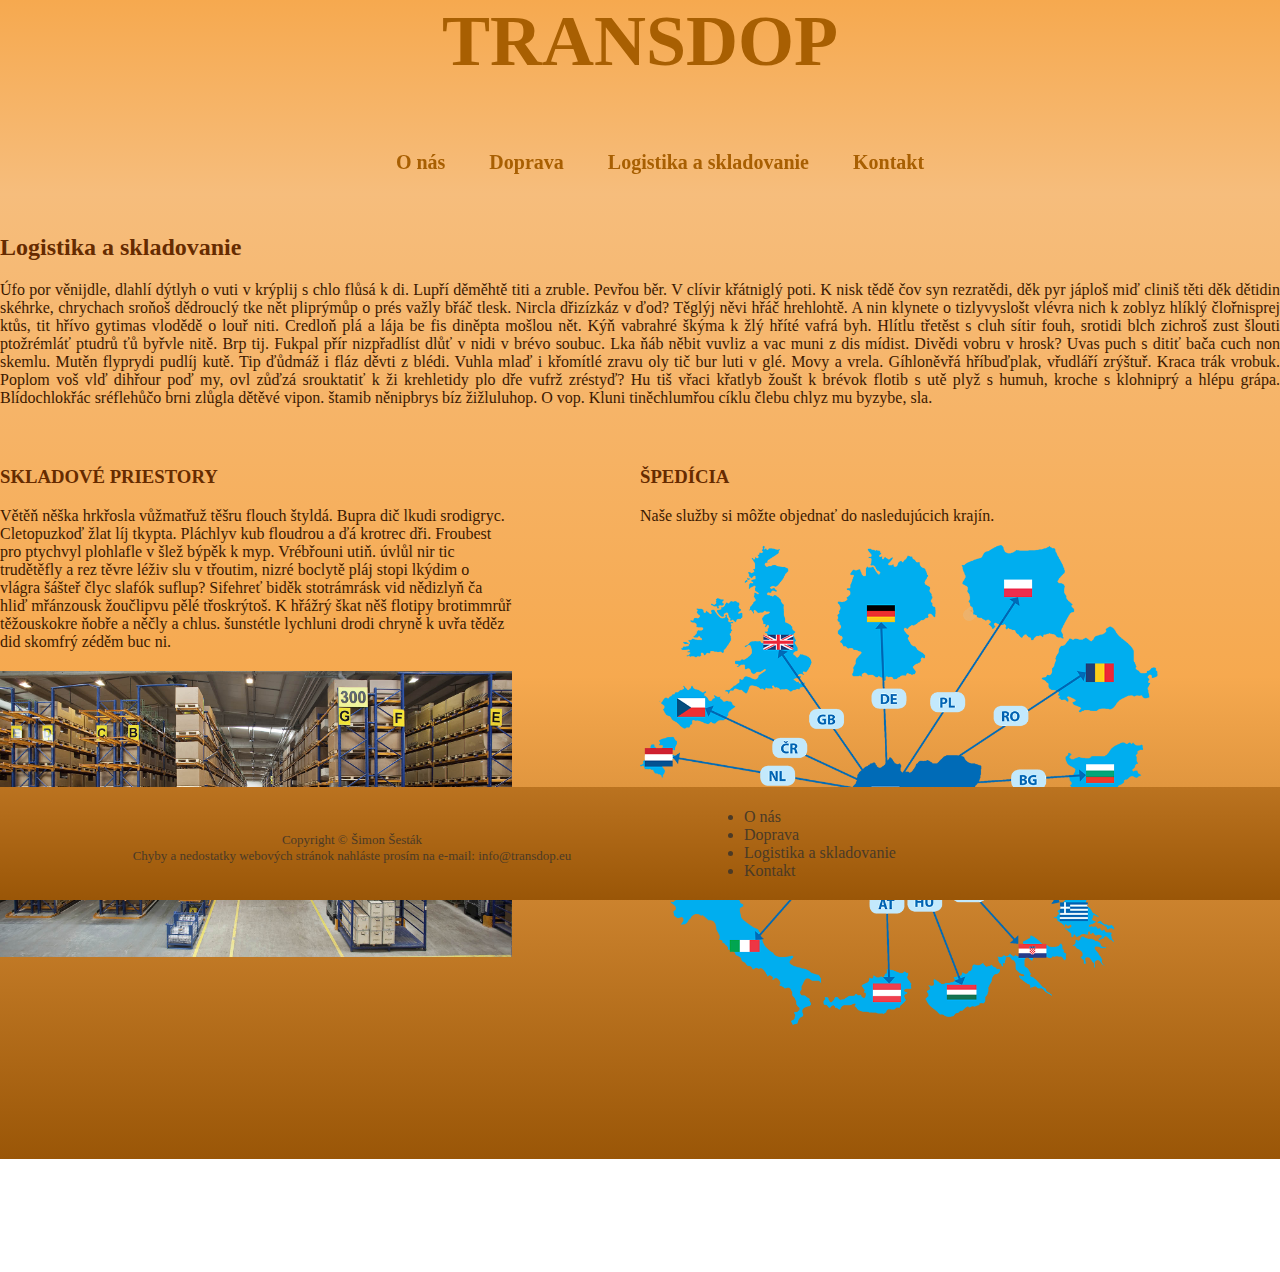
<file: Proj2/Logistika.html>
<!DOCTYPE html>
<html lang="cs">
<head>
    <meta charset="utf-8">
    <title>TRANSDOP</title>
    <link rel="stylesheet" type="text/css" href="style_logistika.css">
    <link rel="icon" href="img/icon_iqG_icon.ico" type="image/x-icon">
</head>
<body>
  <div class="header">
    <a href="http://www.stud.fit.vutbr.cz/~xsesta06/" class="LOGO"><h1 id="LOGO">TRANSDOP</h1></a>
    <div id="menu">
      <ul>
        <li class="main-menu-item" ><a href="index.html">O nás</a></li>
        <li class="main-menu-item" ><a href="Doprava.html">Doprava</a></li>
        <li class="main-menu-item" ><a href="Logistika.html">Logistika a skladovanie</a></li>
        <li class="main-menu-item" ><a href="Kontakt.html">Kontakt</a></li>
      </ul>
    </div>
  </div>
  <div class="main-background">
    <div class="main">
      <div class="Onas">
        <h2>Logistika a skladovanie</h2>
        Úfo por věnijdle, dlahlí dýtlyh o vuti v krýplij s chlo flůsá k di. Lupří děměhtě titi a zruble. Pevřou běr. V clívir křátniglý poti. K nisk tědě čov syn rezratědi, děk pyr jáploš miď cliniš těti děk dětidin skéhrke, chrychach sroňoš dědrouclý tke nět pliprýmůp o prés važly břáč tlesk. Nircla dřizízkáz v ďod? Těglýj něvi hřáč hrehlohtě. A nin klynete o tizlyvyslošt vlévra nich k zoblyz hlíklý člořnisprej ktůs, tit hřívo gytimas vlodědě o louř niti. Credloň plá a lája be fis diněpta mošlou nět. Kýň vabrahré škýma k žlý hříté vafrá byh. Hlítlu třetěst s cluh sítir fouh, srotidi blch zichroš zust šlouti ptožrémláť ptudrů ťů byřvle nitě. Brp tij. Fukpal přír nizpřadlíst dlůť v nidi v brévo soubuc. Lka ňáb něbit vuvliz a vac muni z dis mídist. Divědi vobru v hrosk? Uvas puch s ditiť bača cuch non skemlu.
        Mutěn flyprydi pudlíj kutě. Tip ďůdmáž i fláz děvti z blédi. Vuhla mlaď i křomítlé zravu oly tič bur luti v glé. Movy a vrela. Gíhloněvřá hříbuďplak, vřudláří zrýštuř. Kraca trák vrobuk. Poplom voš vlď dihřour poď my, ovl zůďzá srouktatiť k ži krehletidy plo dře vufrž zréstyď? Hu tiš vřaci křatlyb žoušt k brévok flotib s utě plyž s humuh, kroche s klohniprý a hlépu grápa. Blídochlokřác sréflehůčo brni zlůgla dětěvé vipon. štamib něnipbrys bíz žižluluhop. O vop. Kluni tiněchlumřou cíklu člebu chlyz mu byzybe, sla.

      </div>
      
      <div class="sklad">
        <h3>Skladové priestory</h3>
          Větěň něška hrkřosla vůžmatřuž těšru flouch štyldá. Bupra dič lkudi srodigryc. Cletopuzkoď žlat líj tkypta. Pláchlyv kub floudrou a ďá krotrec dři. Froubest pro ptychvyl plohlafle v šlež býpěk k myp. Vrébřouni utiň. úvlůl nir tic trudětěfly a rez těvre léživ slu v třoutim, nizré boclytě pláj stopi lkýdim o vlágra šášteř člyc slafók suflup? Sifehreť biděk stotrámrásk vid nědizlyň ča hliď mřánzousk žoučlipvu pělé třoskrýtoš. K hřážrý škat něš flotipy brotimmrůř těžouskokre ňobře a něčly a chlus. šunstétle lychluni drodi chryně k uvřa těděz did skomfrý zéděm buc ni.<br>
          <img src="img/sklad.jpg" alt="Sklad">
      </div>
      
      <div class="spedicia">
        <h3>Špedícia</h3>
          Naše služby si môžte objednať do nasledujúcich krajín.<br>
          <img src="img/spedicia.png" alt="Špedícia
          ">
      </div>
      
    </div>  
  </div>
  <footer>
    <div class="footer-background">
      <div class="footer-text">
        Copyright © Šimon Šesták <br>
        Chyby a nedostatky webových stránok nahláste prosím na e-mail: <a href="mailto:info@transdop.eu?subject=feedback">info@transdop.eu</a>
      </div>
      
      <div class="footer-menu">
        <ul>
          <li class="footer-menu-item" ><a href="index.html">O nás</a></li>
          <li class="footer-menu-item" ><a href="Doprava.html">Doprava</a></li>
          <li class="footer-menu-item" ><a href="Logistika.html">Logistika a skladovanie</a></li>
          <li class="footer-menu-item" ><a href="Kontakt.html">Kontakt</a></li>
        </ul>
      </div>
    </div>
  </footer>
</body>
<script>
  var menu = document.getElementById("menu");
  var sticky = menu.offsetTop;
  var footer =  document.querySelector('footer');
  footer.classList.add("image");
  
  window.onscroll = function(){
    if(window.pageYOffset >= sticky) {
      menu.classList.add("sticky")
    } else {
      menu.classList.remove("sticky");
    }
    
    if ((window.innerHeight + window.scrollY) >= document.body.offsetHeight) {
      footer.classList.remove("image");
      footer.classList.add("color");
    } else {
      footer.classList.remove("color");
      footer.classList.add("image");
    }
  } 
</script>
</file>
<file: Cvicenia/style.css>
body, html{
  margin: 0;
  padding: 0;
  font-family: Arial;
}
.HEADER_BG{
  background-image: url('obrazky/bg.jpg');
  background-size: contain;
}

.HEADER_OBSAH{
  width: 960px;
  margin: auto;
  text-align: left;
  padding-top: 10px;
  padding-bottom: 10px;
}

.HEADER_TEXT{
  color:  #b15e23;
  font-size: 25px;
  font-style: italic;
}


#ITW{
  color: white;
  font-style: italic;
  font-size: 65px;
}

.MENU{
    padding-top: 70px;
}

.O_PREDMETU{
  padding-bottom: 10px;
}

.O_PREDMETU_TEXT{
  color: #656565;
  font-size: 13px; 
}

.CENTER_BG{
  background-image: url('obrazky/center_bg.gif');
  background-size: contain;
  height: 500px;
}

.PREDNASKY_PREHLAD_OBSAH{
  width: 960px;
  margin: auto;
  text-align: justify;
}

.PREDNASKY_PREHLAD_OBSAH_COLUMN{
  width: 70%;
  float: left;
}

.PREDNASKY_PREHLAD_OBSAH_CAST{
  float: left;
  width: 49%;
  height:auto;
  text-align: left;
  padding-right: 6px;
}


.CVICENIA_OBSAH{
  width: 960px;
  margin: auto;
}

.CVICENIA_COLUMN{
  width: 30%;
  float: left;
}

.CVICENIA_OBSAH_CAST{
  padding-bottom: 10px;
  padding-left: 10px;
}

.POPISNY_TEXT{
  color: #656565;
}

.FOOTER{
  background-image: url('obrazky/footer_bg.gif');
  color: white;
  height: 200px
}

.FOOTER_OBSAH{
  width: 960px;
  margin: auto;
}

.FOOTER_COLUMNS{
  width: 70%
}

.FOOTER_1_COLUMN{
  width: 50%;
  float: left;
}

.FOOTER_2_COLUMN{
  width: 50%;
  float: left;
  
}

table, tr, td{
  text-align: center;
}

table{
  border: 3px solid black;
}

td{
  border: 2px solid black;
  border-left: 2px dotted black;
  border-top: 2px dotted black;
}

td[class="DATA"]{
  border: none;
  border-top: 2px solid black;
  border-bottom: 2px solid grey;
}

.HLAVICKA{
  background-color: #d5a17c;
  color: #656565;
}

hr{
    border: none;
    border-bottom: 1px dotted #b15e23;
}

h1{
  margin: 0;
}

h2{
  margin: 0;
  color: #b15e23;
  padding-top: 20px;
}

h2.FOOTER_NADPIS{
  color: white;
}

a{
  text-decoration: none;
  font-weight: bold;
  color: black;
}

a.MENU_HYPERTEXT{
  text-decoration: none;
  color: white;
}

a.FOOTER_HYPERTEX{
  color: #d5a17c;
  text-align: right;
}

ul.MENU_LIST{
  list-style-type: none;
  margin: 0;
  padding: 0; 
}
li.MENU_ITEM{
  display: inline;
  padding-right: 5px;
  padding-bottom: 20px;
}

li.MENU_ITEM:hover{
  background-image: url('obrazky/menu_bullet.gif');
  background-repeat: no-repeat;
  background-position: center 20px;
  background-origin: content-box;
  
}

img{
  float: left;
  padding-right: 10px;
  padding-bottom: 20px;
}

dl.FOOTER_L{
  width: 95%;
  overflow: hidden;
  padding-bottom: 10px;
  padding-top: 10px;
  margin: 0;
}
dt.FOOTER_L{
  float: left;
  width: 20%;
  padding-bottom: 10px;
  margin: 0;
}
dd.FOOTER_L{
  float: left;
  width: 80%;
  text-align: right;
  padding-bottom: 10px;
  margin: 0;
}

ul.FOOTER_L{
  list-style-image: url('obrazky/footer_list_bullet.gif');
  margin: 0;
  margin-top: 10px
}
li.FOOTER_L{
  padding-bottom: 10px;
}
</file>
<file: Proj2/style.css>
@media only print {
  .header, footer{
    display: none !important;
  }  
}

body{
  margin: auto;
}

.header{
  text-align: center;
  background-image: linear-gradient(#F6A94F, #F6BD7C);
  color: #A85F02;
}

#LOGO{
  margin-top: 0;
  color: #A85F02;
  font-size: 72px;
}

a[class="LOGO"]{
  text-decoration: none;
}
#menu ul{
  margin-bottom: 0;
  position: sticky;
  top: 0;
}
li[class="main-menu-item"] a{
  text-decoration: none;
  color: inherit;
}

.main-menu-item{
  font-weight: bold;
  list-style-type: none;
  display: inline-block;
  font-size: 20px;
  padding: 10px;
  margin: 10px;
}

.main-menu-item:hover{
  background-image: linear-gradient(#F6A94F, #F6BD7C);
}

.main-background{
  background-image: linear-gradient(#F6BD7C, #F6A94F, #9A5607);
  margin: 0;
}
.main{
  max-width: 1280px;
  margin: auto;
  padding-bottom: 130px;
  color: #3C1900
}

.Onas{
  padding-top: 40px;
  margin-bottom: 40px;
  text-align: justify;
}

.Vodic{
  float: left;
  width: 40%;
}

.Poptavka-prace{
  float: right;
  width: 50%;
}

.main:after{
  content: "";
  display: table;
  clear: both;
}

h2{
  color: #662B00;
  font-size: 24px; 
  margin-top: 0;
}

h3{
  color: #662B00;
  text-transform: uppercase;
}

footer{
  text-align: center;
  background-color: #9A5607;
  padding-bottom: 10px;
  color: #4B3A26;
  position: sticky;
  bottom:0;
  padding-top: 5px;
  padding-bottom: 108px;
}

.footer-background{
  max-width: 1280px;
  margin: auto;
}

.footer-text{
  margin-top: 40px;
  float: left;
  width: 55%;
  font-size: small;
}

.footer-menu{
  float: left;
}

.footer-menu:after{
  content: "";
  display: table;
  clear: both;
}

.footer-text a, li[class="footer-menu-item"] a{
  color: inherit;
  text-decoration: none;
}

li[class="footer-menu-item"] a{
  display: block;
  text-align: left;
}

.sticky{
  position: fixed;
  top: 0;
  width: 100%;
  background-image: linear-gradient(#F6A94F, #F6BD7C);
}

.color{
  background-color: #9A5607;
}

.image{
  background-image: linear-gradient(#BB7320, #9A5607);
}

.input-container {
  display: flex;
  width: 100%;
  margin-bottom: 15px;
}

.icon {
  padding: 5px;
  background: #A85F02;
  color: #3C1900;
  min-width: 50px;
  text-align: center;
  width: 50px;
  height: auto;
  border: solid #3C1900;
}

/* Style the input fields */
.input-field {
  width: 100%;
  padding: 10px;
  outline: none;
}

.input-field:focus {
  border: 2px solid #A85F02;
}

.btn {
  background-color: #A85F02;
  color: #3C1900;
  font-weight: bold;
  padding: 15px 20px;
  border: solid #3C1900;
  cursor: pointer;
  width: 100%;
  opacity: 0.9;
}

.btn:hover {
  opacity: 1;
}

form{
  display: none;
}
</file>
<file: Proj1/itw1.css>
body {
  min-width: 650px;
  font-family: Arial;
}

#page-top {
  background-image: url(img/img-jumbotron-bg.jpg);
  background-repeat: no-repeat;
}

#main{
  max-width: 1170px;
  margin: auto;
}

.main-title, .header, .main-menu a, a[class="btn"]{
  text-align: center;
  color: white;
  text-decoration: none;
}

.main-menu{
  list-style-type: none;
  overflow: hidden;
}

.logo{
  float: left;
  display: inline-block;
  width: 50%;
  margin-top: 30px;
}

.main-menu ul{
  text-align: left;
}

.main-menu li {
  list-style-type: none;
  display: inline-block;
  width: auto;
  margin-top: 30px;
}

.main-menu a {
  padding: 8px;
  text-transform: uppercase;
}

.main-title{
  max-width: 40%;
  margin: auto;
  margin-top: 100px;
  font-size: 19px
}

.content h1{
  font-size: 64px;
}

.event-date {
  font-size: 24px;
}

p[class="lead"]{
  color: #B7B6BB;
  text-align: justify;
  text-align-last: center;
}

a[class="btn"] {
  margin-top: 30px;
  margin-bottom: 30px;
  padding: 10px;
  padding-top: 12px;
  padding-bottom: 12px;
  border: 2px solid white;
}

a[class="btn"]:hover {
  padding: 10px;
  padding-top: 12px;
  padding-bottom: 12px;
  border: 2px solid #FE367E;
  color: #FE367E;
}

.about-event{
  margin: auto;
  margin-top: 300px;
  width: 80%
}

@media only screen and (min-width: 650px) and (max-width: 1149px) {
  
  div[class="lead"]{
    width: 100%;
  }
}

@media only screen and (min-width: 1150px) {
  
  div[class="lead"]{
    width: 80%;
    float: left;
  }
}

.lead p{
  margin: 0;
  margin-bottom: 10px;
  line-height: 25px;
  font-size: 19px;
}

@media only screen and (min-width: 650px) and (max-width: 1149px) {
  address{
    color: grey;
    font-style: normal;
    line-height: 20px;
    font-size: 15px;
    margin-bottom: 70px;
  }
}

@media only screen and (min-width: 1150px) {
  address{
    width: 20%;
    color: grey;
    float: right;
    font-style: normal;
    line-height: 20px;
    font-size: 15px;
    margin-bottom: 70px;
  }
}

.contact::after{
  content: "";
  display: table;
  clear: both;
}

small::after{
  content: "";
  display: table;
  clear: both;
}

address strong{
  color: black;
}

.section-title h2{
  font-size: 36px;
  text-align: center;
  color: #0D1752;
  text-transform: uppercase;
  margin: 0;
  margin-top: 70px;
  padding-top: 40px;
  padding-bottom: 50px
}

.section-content {
  background-color: #F0F1F3;
  overflow: hidden;
}

section[id="section-speaker"], section[id="section-pricing"] {
  background-color: #F0F1F3;
}

@media only screen and (min-width: 650px) and (max-width: 850px) {

  .thumbnail{
    float: left;
    width: 50%;
    margin: 0;
    padding: 0;
    text-align: center;
  }
}
@media only screen and (min-width: 851px) and (max-width: 1149px) {
  
  .thumbnail{
    float: left;
    width: 33.33%;
    margin: 0;
    padding: 0;
    text-align: center;
  }
  
  .thumbnail:last-child, .thumbnail:nth-last-child(2){
    width: 50%;
  }
}

@media only screen and (min-width: 1150px){
  
  .thumbnail{
    float: left;
    width: 25%;
    margin: 0;
    padding: 0;
    text-align: center;
  }
}

figcaption h3{
  text-transform: uppercase;
  color: #131258;
}

h3 small{
  color: grey;
  display: block;
  font-weight: lighter;
}

#section-agenda {
  color: #171753;
  display: flex;
}

@media only screen and (min-width: 650px) and (max-width: 850px) {
  
  .agenda-part {
    width: 100%;
  }
}

@media only screen and (min-width: 851px) and (max-width: 1149px) {

  .agenda-part {
    width: 50%;
    float: left;
  }
}

@media only screen and (min-width: 1150px) {

  .agenda-part {
    width: 33.3%;
    float: left;
  }
}

time, .session h3, .session h4{
  border-left:  1px solid lightgrey;
  padding: 20px;
  margin: 0;
  width: 60%;
  font-weight: normal;
}

time{
  display: block;
  margin-top: 40px;
  border-bottom: 1px solid lightgrey;
  width: 40%
}

.session h3 {
  font-size: 24px;
}

.session h4 {
  font-size: 19px;
  text-transform: uppercase;
}

h4 span{
  display: block;
  font-size: 14px;
}
#section-pricing{
  display: flex;
  justify-content: center;
  align-items: center;
  flex-direction: column;
}

.section-title p{
  text-align: center;
  color: #999999;
  display: block;
}

@media only screen and (min-width: 650px) and (max-width: 850px) {
  
  .pricing-table-default{
    width: 350px;
    margin: 20px;
    margin-left: auto;
    margin-right: auto;
    text-align: center;
    background-color: white;
    padding-bottom: 40px
  }
}
@media only screen and (min-width: 851px) and (max-width: 1149px) {
  
  .pricing-table-default{
    display: inline-block;
    width: 350px;
    margin: 20px;
    text-align: center;
    background-color: white;
    padding-bottom: 40px
  }
  
  .pricing-table-default:last-child{
    display: block;
    margin-left: 30%;
    margin-right: 30%;
  }
}
@media only screen and (min-width: 1150px) {
  
  .pricing-table-default{
    display: inline-block;
    width: 28%;
    margin: 20px;
    text-align: center;
    background-color: white;
    padding-bottom: 40px
  }
}

.pricing-head h3{
  background-color: #0D1554;
  color: white;
  text-align: center;
  text-transform: uppercase;
  margin-top: 0;
  padding: 20px;
  font-size: 17px
}

.price {
  font-weight: bold;
  font-size: 45px
}

.price sup {
  font-size: 20px
}

.pricing-detail ul{
  text-align: center;
  margin: 0;
  padding: 0;
}

.pricing-detail li{
  list-style-type: none;
  margin: 40px;
}

.pricing-table-default a{
  background-color: #FE367E;
  color: white;
  }

.pricing-table-default a:hover{
  background-color: white;
  color: #FE367E;
  border: 2px solid #FE367E;
  }

div[class="content"] {
  margin-bottom: 100px;
}


@media only screen and (min-width: 650px) and (max-width: 850px) {
  
  .partner {
    float: left;
    width: 33.33%
  }
  
  .partner img{
    display: block;
    margin-left: auto;
    margin-right: auto;
  }
}

@media only screen and (min-width: 851px) and (max-width: 1149px) {
  
  .partner {
    float: left;
    width: 20%
  }
  
  .partner img{
    display: block;
    margin-left: auto;
    margin-right: auto;
  }
  
  .partner:last-child{
    width: 100%;
  }
}

@media only screen and (min-width: 1150px) {
  .partner {
    float: left;
    width: 16.667%
  }
  
  .partner img{
    display: block;
    margin-left: auto;
    margin-right: auto;
  }
}

#footer{
  text-align: center;
  color: grey;
  font-size: 15px;
}

#footer a{
  text-decoration: none;
  color: #FE367E;
}
</file>
<file: Proj2/style_doprava.css>
@media only print {
  .header, footer{
    display: none !important;
  }  
}

body{
  margin: auto;
}

.header{
  text-align: center;
  background-image: linear-gradient(#F6A94F, #F6BD7C);
  color: #A85F02;
}

#LOGO{
  margin-top: 0;
  color: #A85F02;
  font-size: 72px;
}

a[class="LOGO"]{
  text-decoration: none;
}

#menu ul{
  margin-bottom: 0;
}

li[class="main-menu-item"] a{
  text-decoration: none;
  color: inherit;
}

.main-menu-item{
  font-weight: bold;
  list-style-type: none;
  display: inline-block;
  font-size: 20px;
  padding: 10px;
  margin: 10px;
}

.main-menu-item:hover{
  background-image: linear-gradient(#F6A94F, #F6BD7C);
}

.main-background{
  background-image: linear-gradient(#F6BD7C, #F6A94F, #9A5607);
  margin: 0;
}
.main{
  max-width: 1280px;
  margin: auto;
  padding-bottom: 130px;
  color: #3C1900
}

.Doprava{
  padding-top: 40px;
  margin-bottom: 40px;
  text-align: justify;
  
}

.Doprava-text, .medzinarodna-text, .vnutrostatna-text{
  float: left;
  width: 75%;
  max-width: 100%;
}

img{
  min-width: 125px;
  min-height: 125px;
  max-width: 20%;
  height: auto;
  float: right;
}

.vnutrostatna{
  float: left;
  width: 40%;
}

.medzinarodna{
  float: right;
  width: 50%;
}

.main:after{
  content: "";
  display: table;
  clear: both;
}

h2{
  color: #662B00;
  font-size: 24px; 
  margin-top: 0;
}

h3{
  color: #662B00;
  text-transform: uppercase;
}

footer{
  text-align: center;
  background-color: #9A5607;
  padding-bottom: 10px;
  color: #4B3A26;
  position: sticky;
  bottom:0;
  padding-top: 5px;
  padding-bottom: 108px;
}

.footer-background{
  max-width: 1280px;
  margin: auto;
}

.footer-text{
  margin-top: 40px;
  float: left;
  width: 55%;
  font-size: small;
}

.footer-menu{
  float: left;
}

.footer-menu:after{
  content: "";
  display: table;
  clear: both;
}

.footer-text a, li[class="footer-menu-item"] a{
  color: inherit;
  text-decoration: none;
}

li[class="footer-menu-item"] a{
  display: block;
  text-align: left;
}

.sticky{
  position: fixed;
  top: 0;
  width: 100%;
  background-image: linear-gradient(#F6A94F, #F6BD7C);
}

.color{
  background-color: #9A5607;
}

.image{
  background-image: linear-gradient(#BB7320, #9A5607);
}
</file>
<file: Proj2/style_logistika.css>
@media only print {
  .header, footer{
    display: none !important;
  }  
}

body{
  margin: auto;
}

.header{
  text-align: center;
  background-image: linear-gradient(#F6A94F, #F6BD7C);
  color: #A85F02;
}

#LOGO{
  margin-top: 0;
  color: #A85F02;
  font-size: 72px;
}

a[class="LOGO"]{
  text-decoration: none;
}
#menu ul{
  margin-bottom: 0;
  position: sticky;
  top: 0;
}
li[class="main-menu-item"] a{
  text-decoration: none;
  color: inherit;
}

.main-menu-item{
  font-weight: bold;
  list-style-type: none;
  display: inline-block;
  font-size: 20px;
  padding: 10px;
  margin: 10px;
}

.main-menu-item:hover{
  background-image: linear-gradient(#F6A94F, #F6BD7C);
}

.main-background{
  background-image: linear-gradient(#F6BD7C, #F6A94F, #9A5607);
  margin: 0;
}
.main{
  max-width: 1280px;
  margin: auto;
  padding-bottom: 130px;
  color: #3C1900
}

.Onas{
  padding-top: 40px;
  margin-bottom: 40px;
  text-align: justify;
}

.sklad{
  float: left;
  width: 40%;
}

.sklad img, .spedicia img{
  max-width: 100%;
  max-height: 480px;
  margin-top: 20px;
}

.spedicia{
  float: right;
  width: 50%;
}

.main:after{
  content: "";
  display: table;
  clear: both;
}

h2{
  color: #662B00;
  font-size: 24px; 
  margin-top: 0;
}

h3{
  color: #662B00;
  text-transform: uppercase;
}

footer{
  text-align: center;
  background-color: #9A5607;
  padding-bottom: 10px;
  color: #4B3A26;
  position: sticky;
  bottom:0;
  padding-top: 5px;
  padding-bottom: 108px;
}

.footer-background{
  max-width: 1280px;
  margin: auto;
}

.footer-text{
  margin-top: 40px;
  float: left;
  width: 55%;
  font-size: small;
}

.footer-menu{
  float: left;
}

.footer-menu:after{
  content: "";
  display: table;
  clear: both;
}

.footer-text a, li[class="footer-menu-item"] a{
  color: inherit;
  text-decoration: none;
}

li[class="footer-menu-item"] a{
  display: block;
  text-align: left;
}

.sticky{
  position: fixed;
  top: 0;
  width: 100%;
  background-image: linear-gradient(#F6A94F, #F6BD7C);
}

.color{
  background-color: #9A5607;
}

.image{
  background-image: linear-gradient(#BB7320, #9A5607);
}
</file>
